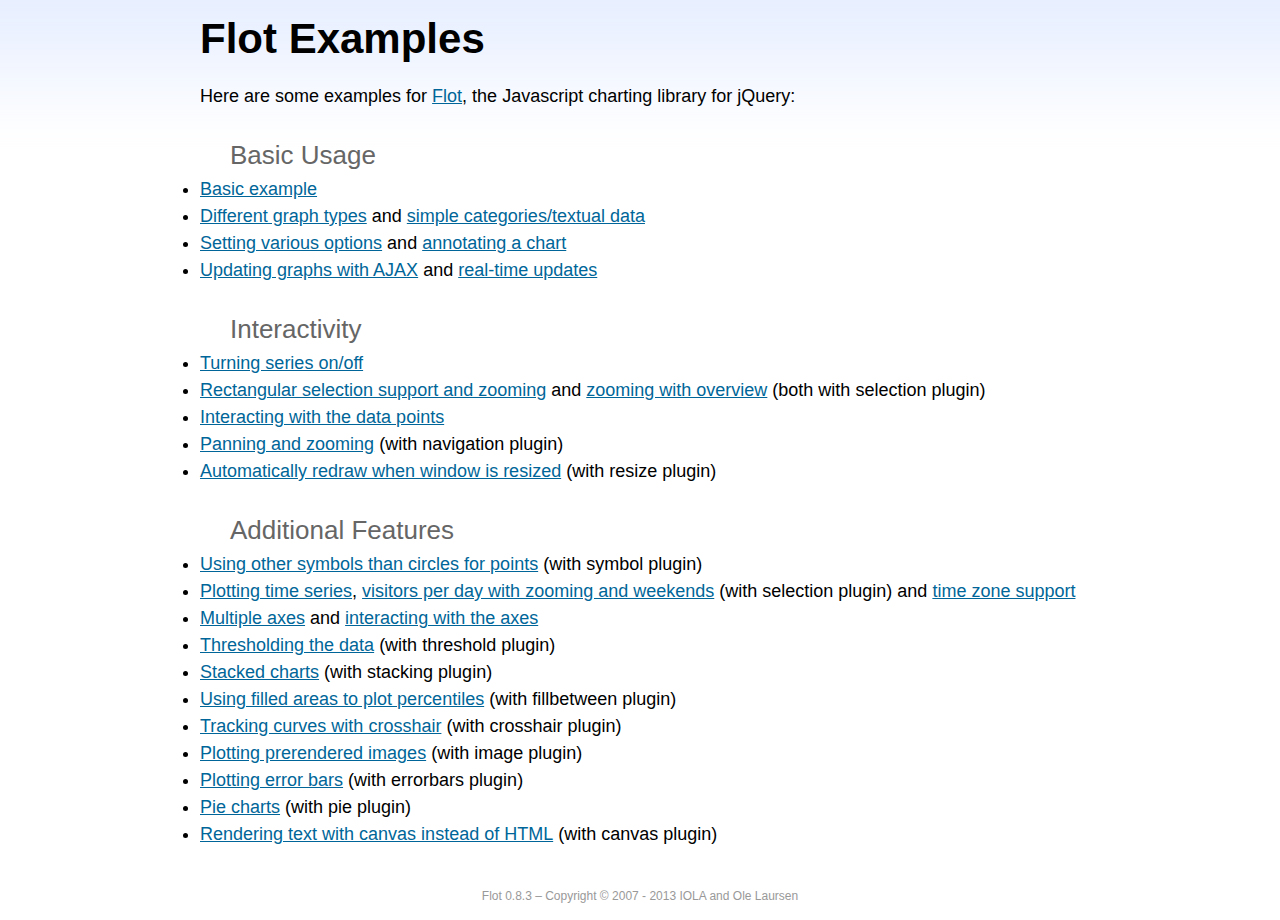
<file: plugins/bower_components/flot/examples/index.html>
<!DOCTYPE html PUBLIC "-//W3C//DTD HTML 4.01//EN" "http://www.w3.org/TR/html4/strict.dtd">
<html>
<head>
	<meta http-equiv="Content-Type" content="text/html; charset=utf-8">
	<title>Flot Examples</title>
	<link href="examples.css" rel="stylesheet" type="text/css">
	<style>

	h3 {
		margin-top: 30px;
		margin-bottom: 5px;
	}

	</style>
	<script language="javascript" type="text/javascript" src="../jquery.js"></script>
	<script language="javascript" type="text/javascript" src="../jquery.flot.js"></script>
	<script type="text/javascript">

	$(function() {

		// Add the Flot version string to the footer

		$("#footer").prepend("Flot " + $.plot.version + " &ndash; ");
	});

	</script>
</head>
<body>

	<div id="header">
		<h2>Flot Examples</h2>
	</div>

	<div id="content">

		<p>Here are some examples for <a href="http://www.flotcharts.org">Flot</a>, the Javascript charting library for jQuery:</p>

		<h3>Basic Usage</h3>

		<ul>
			<li><a href="basic-usage/index.html">Basic example</a></li>
			<li><a href="series-types/index.html">Different graph types</a> and <a href="categories/index.html">simple categories/textual data</a></li>
			<li><a href="basic-options/index.html">Setting various options</a> and <a href="annotating/index.html">annotating a chart</a></li>
			<li><a href="ajax/index.html">Updating graphs with AJAX</a> and <a href="realtime/index.html">real-time updates</a></li>
		</ul>

		<h3>Interactivity</h3>

		<ul>
			<li><a href="series-toggle/index.html">Turning series on/off</a></li>
			<li><a href="selection/index.html">Rectangular selection support and zooming</a> and <a href="zooming/index.html">zooming with overview</a> (both with selection plugin)</li>
			<li><a href="interacting/index.html">Interacting with the data points</a></li>
			<li><a href="navigate/index.html">Panning and zooming</a> (with navigation plugin)</li>
			<li><a href="resize/index.html">Automatically redraw when window is resized</a> (with resize plugin)</li>
		</ul>

		<h3>Additional Features</h3>

		<ul>
			<li><a href="symbols/index.html">Using other symbols than circles for points</a> (with symbol plugin)</li>
			<li><a href="axes-time/index.html">Plotting time series</a>, <a href="visitors/index.html">visitors per day with zooming and weekends</a> (with selection plugin) and <a href="axes-time-zones/index.html">time zone support</a></li>
			<li><a href="axes-multiple/index.html">Multiple axes</a> and <a href="axes-interacting/index.html">interacting with the axes</a></li>
			<li><a href="threshold/index.html">Thresholding the data</a> (with threshold plugin)</li>
			<li><a href="stacking/index.html">Stacked charts</a> (with stacking plugin)</li>
			<li><a href="percentiles/index.html">Using filled areas to plot percentiles</a> (with fillbetween plugin)</li>
			<li><a href="tracking/index.html">Tracking curves with crosshair</a> (with crosshair plugin)</li>
			<li><a href="image/index.html">Plotting prerendered images</a> (with image plugin)</li>
			<li><a href="series-errorbars/index.html">Plotting error bars</a> (with errorbars plugin)</li>
			<li><a href="series-pie/index.html">Pie charts</a> (with pie plugin)</li>
			<li><a href="canvas/index.html">Rendering text with canvas instead of HTML</a> (with canvas plugin)</li>
		</ul>

	</div>

	<div id="footer">
		Copyright &copy; 2007 - 2013 IOLA and Ole Laursen
	</div>

</body>
</html>
</file>
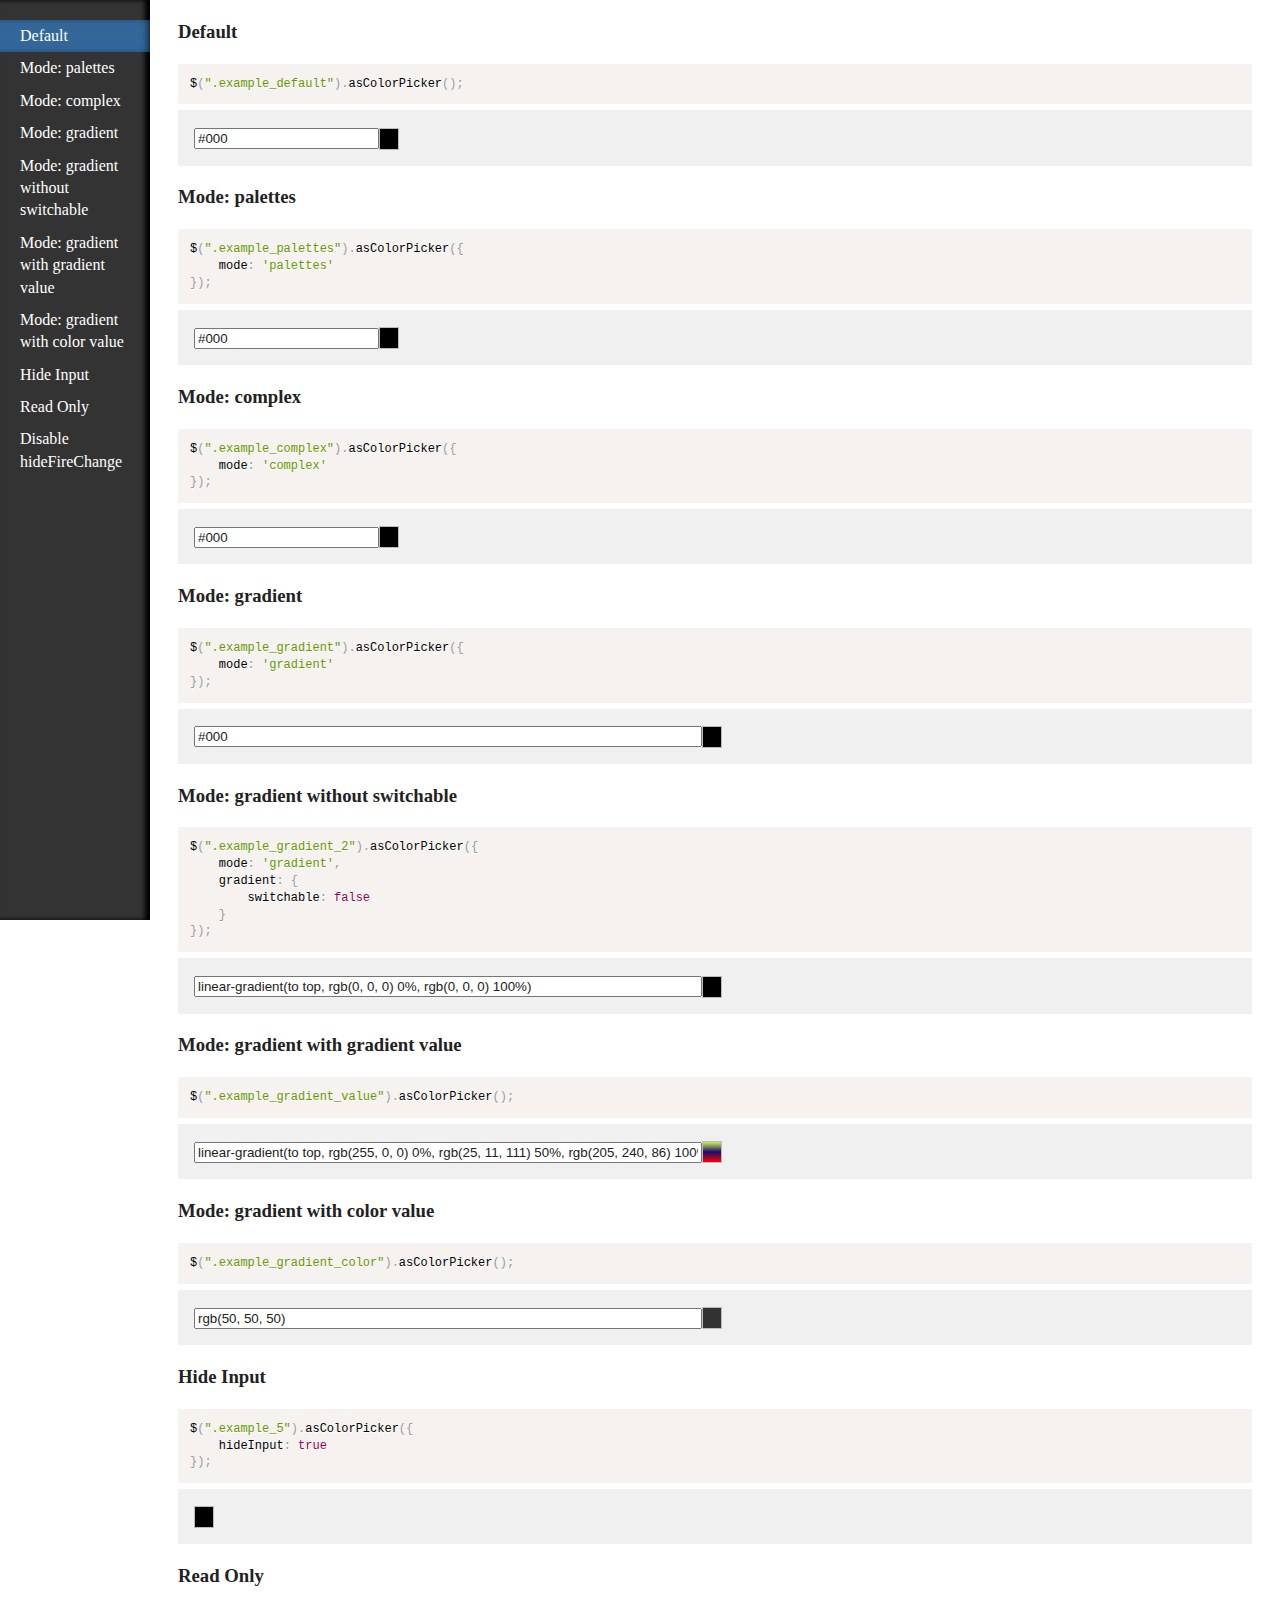
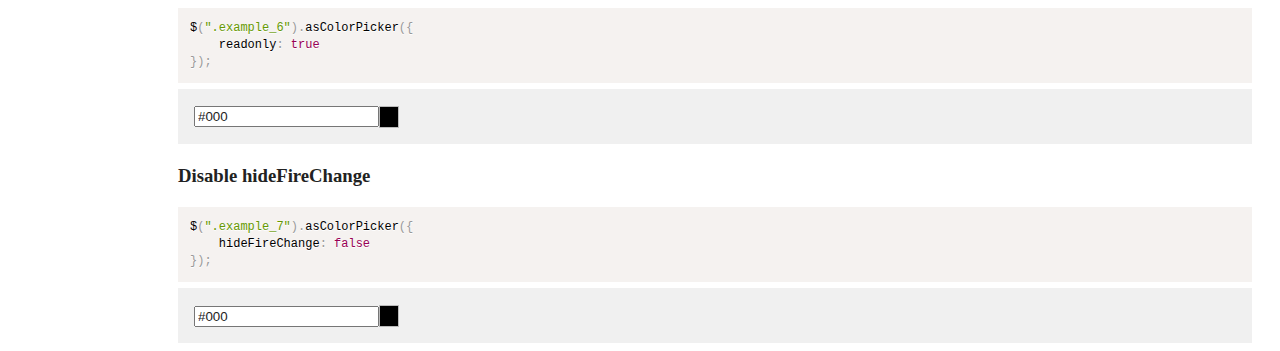
<file: plugins/bower_components/jquery-asColorPicker-master/demo/index.html>
<!DOCTYPE html>  
<!--[if lt IE 7]>      <html class="no-js lt-ie9 lt-ie8 lt-ie7"> <![endif]-->
<!--[if IE 7]>         <html class="no-js lt-ie9 lt-ie8"> <![endif]-->
<!--[if IE 8]>         <html class="no-js lt-ie9"> <![endif]-->
<!--[if gt IE 8]><!--> <html class="no-js"> <!--<![endif]-->
    <head>
        <meta charset="utf-8">
        <meta http-equiv="X-UA-Compatible" content="IE=edge,chrome=1">
        <title>asColorPicker</title>
        <meta name="description" content="">
        <meta name="viewport" content="width=device-width">

        <link rel="stylesheet" href="css/prism.css">
        <link rel="stylesheet" href="css/main.css">       
        <link rel="stylesheet" href="../css/asColorPicker.css">

        <script src="../libs/jquery.min.js"></script>
        <script src="js/jquery.toc.js"></script>
        <script src="js/prism.js"></script>

        <script src="../libs/jquery-asColor.js"></script>
		<script src="../libs/jquery-asGradient.js"></script>
        <script src="../src/core.js"></script>
        <script src="../src/trigger.js"></script>
        <script src="../src/alpha.js"></script>
        <script src="../src/buttons.js"></script>
        <script src="../src/gradient.js"></script>
        <script src="../src/hue.js"></script>
        <script src="../src/buttons.js"></script>
        <script src="../src/hex.js"></script>
        <script src="../src/info.js"></script>
        <script src="../src/keyboard.js"></script>
        <script src="../src/palettes.js"></script>
        <script src="../src/preview.js"></script>
        <script src="../src/saturation.js"></script>
        <script src="../src/clear.js"></script>
    </head>
<body>
<!--[if lt IE 7]>
    <p class="chromeframe">You are using an outdated browser. <a href="http://browsehappy.com/">Upgrade your browser today</a> or <a href="http://www.google.com/chromeframe/?redirect=true">install Google Chrome Frame</a> to better experience this site.</p>
<![endif]-->

<div id="toc"></div>
<div id="wrapper">
    <section>
        <h3>Default</h3>
        <pre class="has-example"><code class="language-javascript">
$(".example_default").asColorPicker();
        </code></pre>
        <div class="example">
            <input type='text' class="example_default" value="#000" />                
            <script>
                $(document).ready(function() {
                    $(".example_default").asColorPicker();
                });
            </script>
        </div>
    </section>

    <section>
        <h3>Mode: palettes</h3>
        <pre class="has-example"><code class="language-javascript">
$(".example_palettes").asColorPicker({
    mode: 'palettes'
});
        </code></pre>
        <div class="example">
            <input type='text' class="example_palettes" data-mode="palettes" value="#000" />                
            <script>
                $(document).ready(function() {
                    $(".example_palettes").asColorPicker();
                });
            </script>
        </div>
    </section>

    <section>
        <h3>Mode: complex</h3>
        <pre class="has-example"><code class="language-javascript">
$(".example_complex").asColorPicker({
    mode: 'complex'
});
        </code></pre>
        <div class="example">
            <input type='text' class="example_complex" data-mode="complex" value="#000" />                
            <script>
                $(document).ready(function() {
                    $(".example_complex").asColorPicker();
                });
            </script>
        </div>
    </section>

    <section>
        <h3>Mode: gradient</h3>
        <pre class="has-example"><code class="language-javascript">
$(".example_gradient").asColorPicker({
    mode: 'gradient'
});
        </code></pre>
        <div class="example">
            <input type='text' class="example_gradient" data-mode="gradient" value="#000" style="width: 500px" />                
            <script>
                $(document).ready(function() {
                    $(".example_gradient").asColorPicker();
                });
            </script>
        </div>
    </section>

    <section>
        <h3>Mode: gradient without switchable</h3>
        <pre class="has-example"><code class="language-javascript">
$(".example_gradient_2").asColorPicker({
    mode: 'gradient',
    gradient: {
        switchable: false
    }
});
        </code></pre>
        <div class="example">
            <input type='text' class="example_gradient_2" data-mode="gradient" value="#000" style="width: 500px" />                
            <script>
                $(document).ready(function() {
                    $(".example_gradient_2").asColorPicker({
                        gradient: {
                            switchable: false
                        }
                    });
                });
            </script>
        </div>
    </section>

    <section>
        <h3>Mode: gradient with gradient value</h3>
        <pre class="has-example"><code class="language-javascript">
$(".example_gradient_value").asColorPicker();
        </code></pre>
        <div class="example">
            <input type='text' class="example_gradient_value" data-mode="gradient" value="linear-gradient(0deg,#ff0000 0%,rgba(25,11,111,1) 50%,rgba(205,240,86,1) 100%)" style="width: 500px" />                
            <script>
                $(document).ready(function() {
                    $(".example_gradient_value").asColorPicker();
                });
            </script>
        </div>
    </section>

    <section>
        <h3>Mode: gradient with color value</h3>
        <pre class="has-example"><code class="language-javascript">
$(".example_gradient_color").asColorPicker();
        </code></pre>
        <div class="example">
            <input type='text' class="example_gradient_color" data-mode="gradient" value="rgb(50, 50, 50)" style="width: 500px" />                
            <script>
                $(document).ready(function() {
                    $(".example_gradient_color").asColorPicker();
                });
            </script>
        </div>
    </section>


    <section>
        <h3>Hide Input</h3>
        <pre class="has-example"><code class="language-javascript">
$(".example_5").asColorPicker({
    hideInput: true
});
        </code></pre>
        <div class="example">
            <input type='text' class="example_5" value="#000" />                
            <script>
                $(document).ready(function() {
                    $(".example_5").asColorPicker({
                        hideInput: true
                    });
                });
            </script>
        </div>
    </section>

    <section>
        <h3>Read Only</h3>
        <pre class="has-example"><code class="language-javascript">
$(".example_6").asColorPicker({
    readonly: true
});
        </code></pre>
        <div class="example">
            <input type='text' class="example_6" value="#000" />                
            <script>
                $(document).ready(function() {
                    $(".example_6").asColorPicker({
                        readonly: true
                    });
                });
            </script>
        </div>
    </section>
    <section>
        <h3>Disable hideFireChange</h3>
        <pre class="has-example"><code class="language-javascript">
$(".example_7").asColorPicker({
    hideFireChange: false
});
        </code></pre>
        <div class="example">
            <input type='text' class="example_7" value="#000" />                
            <script>
                $(document).ready(function() {
                    $(".example_7").asColorPicker({
                        hideFireChange: false
                    });
                });
            </script>
        </div>
    </section>
</div>

<script>
(function(){
    $('#toc').toc();
    })();
</script>
</body>
</html>
</file>
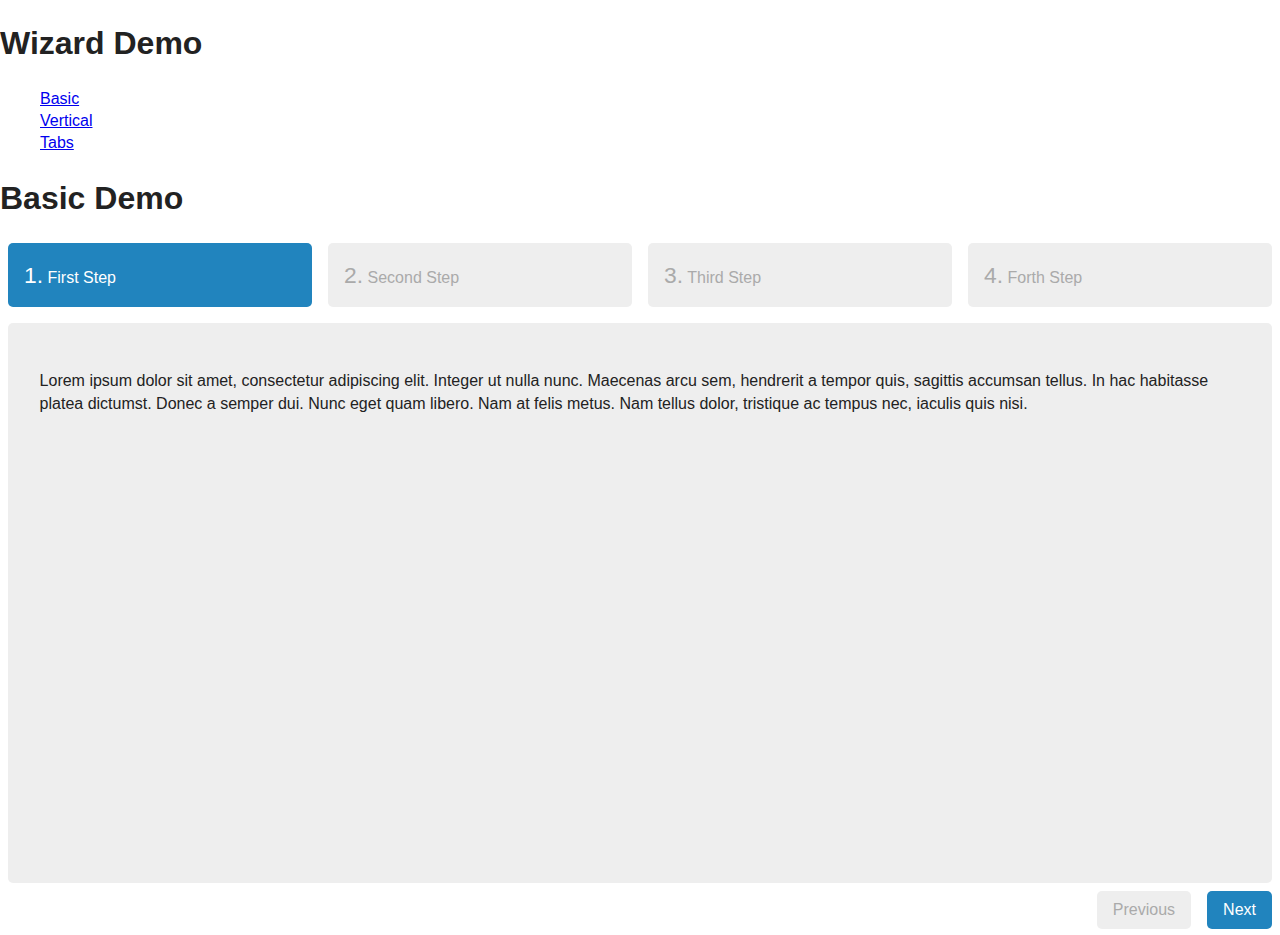
<file: plugins/bower_components/jquery-steps-master/demo/index.html>
﻿<!DOCTYPE html>
<!--[if lt IE 7]>      <html class="no-js lt-ie9 lt-ie8 lt-ie7"> <![endif]-->
<!--[if IE 7]>         <html class="no-js lt-ie9 lt-ie8"> <![endif]-->
<!--[if IE 8]>         <html class="no-js lt-ie9"> <![endif]-->
<!--[if gt IE 8]><!--> <html class="no-js"> <!--<![endif]-->
    <head>
        <meta charset="utf-8">
        <meta http-equiv="X-UA-Compatible" content="IE=edge,chrome=1">
        <title>jQeury.steps Demos</title>
        <meta name="description" content="">
        <meta name="viewport" content="width=device-width">
        <link rel="stylesheet" href="css/normalize.css">
        <link rel="stylesheet" href="css/main.css">
        <link rel="stylesheet" href="css/jquery.steps.css">
        <script src="../lib/modernizr-2.6.2.min.js"></script>
        <script src="../lib/jquery-1.9.1.min.js"></script>
        <script src="../lib/jquery.cookie-1.3.1.js"></script>
        <script src="../build/jquery.steps.js"></script>
    </head>
    <body>
        <!--[if lt IE 7]>
            <p class="chromeframe">You are using an <strong>outdated</strong> browser. Please <a href="http://browsehappy.com/">upgrade your browser</a> or <a href="http://www.google.com/chromeframe/?redirect=true">activate Google Chrome Frame</a> to improve your experience.</p>
        <![endif]-->

        <header>
            <h1>Wizard Demo</h1>
            <nav>
                <ul>
                    <li><a href="index.html">Basic</a></li>
                    <li><a href="vertical.html">Vertical</a></li>
                    <li><a href="tabs.html">Tabs</a></li>
                </ul>
            </nav>
        </header>

        <div class="content">
            <h1>Basic Demo</h1>

            <script>
                $(function ()
                {
                    $("#wizard").steps({
                        headerTag: "h2",
                        bodyTag: "section",
                        transitionEffect: "slideLeft"
                    });
                });
            </script>

            <div id="wizard">
                <h2>First Step</h2>
                <section>
                    <p>Lorem ipsum dolor sit amet, consectetur adipiscing elit. Integer ut nulla nunc. Maecenas arcu sem, hendrerit a tempor quis, 
                        sagittis accumsan tellus. In hac habitasse platea dictumst. Donec a semper dui. Nunc eget quam libero. Nam at felis metus. 
                        Nam tellus dolor, tristique ac tempus nec, iaculis quis nisi.</p>
                </section>

                <h2>Second Step</h2>
                <section>
                    <p>Donec mi sapien, hendrerit nec egestas a, rutrum vitae dolor. Nullam venenatis diam ac ligula elementum pellentesque. 
                        In lobortis sollicitudin felis non eleifend. Morbi tristique tellus est, sed tempor elit. Morbi varius, nulla quis condimentum 
                        dictum, nisi elit condimentum magna, nec venenatis urna quam in nisi. Integer hendrerit sapien a diam adipiscing consectetur. 
                        In euismod augue ullamcorper leo dignissim quis elementum arcu porta. Lorem ipsum dolor sit amet, consectetur adipiscing elit. 
                        Vestibulum leo velit, blandit ac tempor nec, ultrices id diam. Donec metus lacus, rhoncus sagittis iaculis nec, malesuada a diam. 
                        Donec non pulvinar urna. Aliquam id velit lacus.</p>
                </section>

                <h2>Third Step</h2>
                <section>
                    <p>Morbi ornare tellus at elit ultrices id dignissim lorem elementum. Sed eget nisl at justo condimentum dapibus. Fusce eros justo, 
                        pellentesque non euismod ac, rutrum sed quam. Ut non mi tortor. Vestibulum eleifend varius ullamcorper. Aliquam erat volutpat. 
                        Donec diam massa, porta vel dictum sit amet, iaculis ac massa. Sed elementum dui commodo lectus sollicitudin in auctor mauris 
                        venenatis.</p>
                </section>

                <h2>Forth Step</h2>
                <section>
                    <p>Quisque at sem turpis, id sagittis diam. Suspendisse malesuada eros posuere mauris vehicula vulputate. Aliquam sed sem tortor. 
                        Quisque sed felis ut mauris feugiat iaculis nec ac lectus. Sed consequat vestibulum purus, imperdiet varius est pellentesque vitae. 
                        Suspendisse consequat cursus eros, vitae tempus enim euismod non. Nullam ut commodo tortor.</p>
                </section>
            </div>
        </div>
    </body>
</html>
</file>
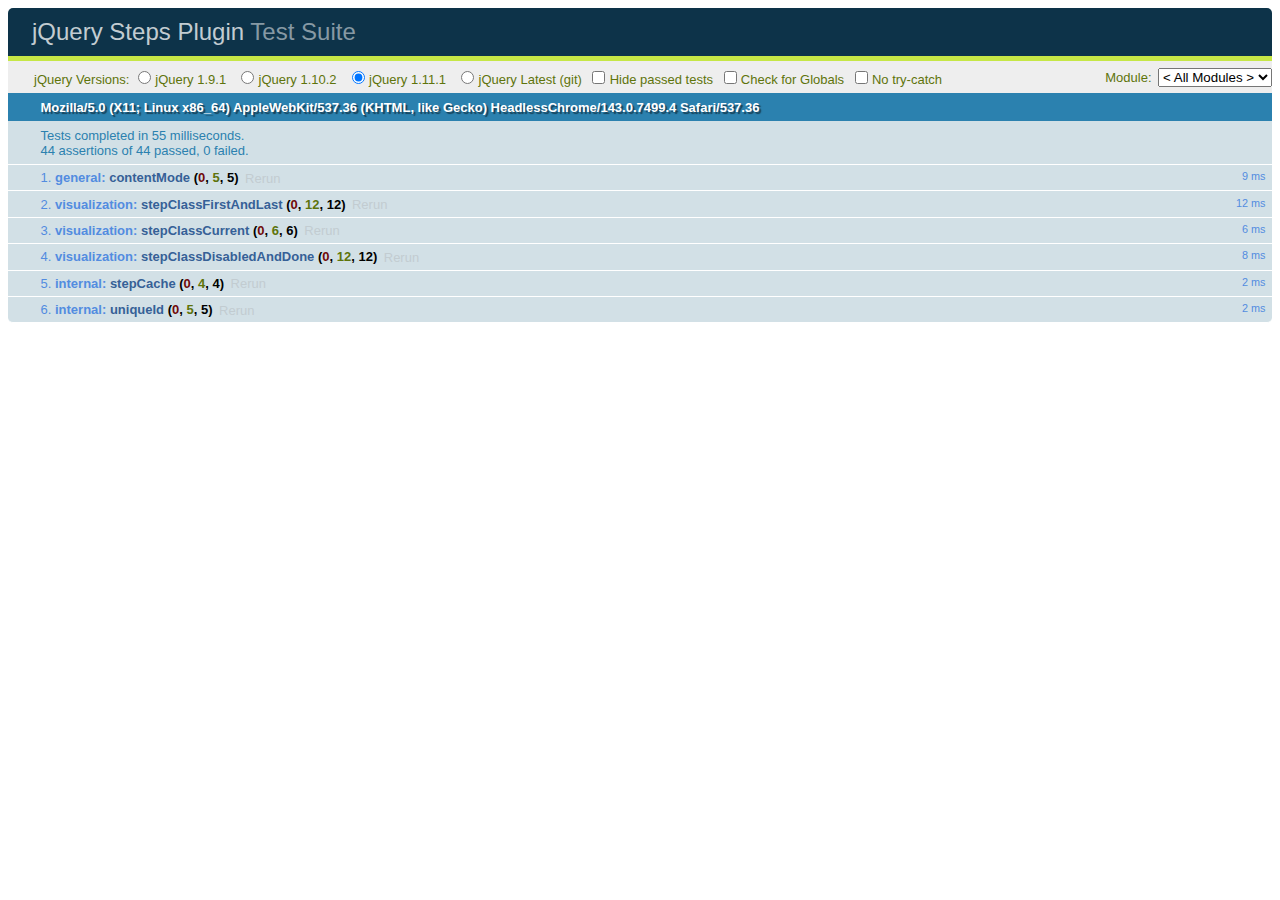
<file: plugins/bower_components/jquery-steps-master/test/index.html>
<!DOCTYPE html>
<html>
	<head>
		<meta charset="utf-8">
		<title>jQuery Steps Test Suite</title>
		<link rel="stylesheet" href="qunit/qunit-1.11.0.css">
	</head>
	<body>
		<h1 id="qunit-header">
			<a href="http://rstaib.github.io/jquery-steps">jQuery Steps Plugin</a> Test Suite
		</h1>
		<div id="qunit-banner"></div>
		<div id="qunit-testrunner-toolbar"><span>jQuery Versions: <input id="version-191" name="version" type="radio" value="1.9.1" /><label for="version-191">jQuery 1.9.1</label>
            <input id="version-1102" name="version" type="radio" value="1.10.2" /><label for="version-1102">jQuery 1.10.2</label>
            <input id="version-1111" name="version" type="radio" value="1.11.1" /><label for="version-1111">jQuery 1.11.1</label>
			<input id="version-latest" name="version" type="radio" value="latest" /><label for="version-latest">jQuery Latest (git)</label></span></div>
		<h2 id="qunit-userAgent"></h2>
		<ol id="qunit-tests"></ol>
		<div id="qunit-fixture">
			<div id="contentModeWithEmptyStringArgument">
				<h1>contentModeWithEmptyStringArgument</h1>
				<div data-mode="">
					<p>contentModeWithEmptyStringArgument</p>
				</div>
			</div>

			<div id="contentModeWithWrongNumberArgument">
				<h1>contentModeWithWrongNumberArgument</h1>
				<div data-mode="3">
					<p>contentModeWithWrongNumberArgument</p>
				</div>
			</div>

			<div id="contentModeWithWrongStringArgument">
				<h1>contentModeWithWrongStringArgument</h1>
				<div data-mode="none">
					<p>contentModeWithWrongStringArgument</p>
				</div>
			</div>

			<div id="contentModeWithNumberArgument">
				<h1>contentModeWithNumberArgument</h1>
				<div data-mode="0">
					<p>contentModeWithNumberArgument</p>
				</div>
			</div>

			<div id="contentModeWithStringArgument">
				<h1>contentModeWithStringArgument</h1>
				<div data-mode="html">
					<p>contentModeWithStringArgument</p>
				</div>
			</div>
		</div>
		<script src="qunit/qunit-1.11.0.js"></script>
		<script src="tests.js"></script>
		<script src="jquery.js"></script>
		<script src="../build/jquery.steps.js"></script>
		<script src="../src/privates.js"></script>
		<script src="../src/enums.js"></script>
		<script src="../src/model.js"></script>
		<script src="../src/defaults.js"></script>
		<script>
			$(function ()
			{
				$("input[name='version']").click(function ()
				{
					location.href = "?version=" + $(this).val();
				});

				var versionPattern = /^[\?|\&]{1}version=(\d{1,2}\.\d{1,2}\.\d{1,2}|latest)/,
					version = versionPattern.exec(location.search),
					defaultVersion = "1.11.1";

				if (version != null && version.length > 0)
				{
					version = version[1];
				}
				else
				{
					version = defaultVersion;
				}

				$("input[value='" + version + "']").attr("checked", "checked");
			});
		</script>
	</body>
</html>
</file>
<file: plugins/bower_components/flot/examples/examples.css>
* {	padding: 0; margin: 0; vertical-align: top; }

body {
	background: url(background.png) repeat-x;
	font: 18px/1.5em "proxima-nova", Helvetica, Arial, sans-serif;
}

a {	color: #069; }
a:hover { color: #28b; }

h2 {
	margin-top: 15px;
	font: normal 32px "omnes-pro", Helvetica, Arial, sans-serif;
}

h3 {
	margin-left: 30px;
	font: normal 26px "omnes-pro", Helvetica, Arial, sans-serif;
	color: #666;
}

p {
	margin-top: 10px;
}

button {
	font-size: 18px;
	padding: 1px 7px;
}

input {
	font-size: 18px;
}

input[type=checkbox] {
	margin: 7px;
}

#header {
	position: relative;
	width: 900px;
	margin: auto;
}

#header h2 {
	margin-left: 10px;
	vertical-align: middle;
	font-size: 42px;
	font-weight: bold;
	text-decoration: none;
	color: #000;
}

#content {
	width: 880px;
	margin: 0 auto;
	padding: 10px;
}

#footer {
	margin-top: 25px;
	margin-bottom: 10px;
	text-align: center;
	font-size: 12px;
	color: #999;
}

.demo-container {
	box-sizing: border-box;
	width: 850px;
	height: 450px;
	padding: 20px 15px 15px 15px;
	margin: 15px auto 30px auto;
	border: 1px solid #ddd;
	background: #fff;
	background: linear-gradient(#f6f6f6 0, #fff 50px);
	background: -o-linear-gradient(#f6f6f6 0, #fff 50px);
	background: -ms-linear-gradient(#f6f6f6 0, #fff 50px);
	background: -moz-linear-gradient(#f6f6f6 0, #fff 50px);
	background: -webkit-linear-gradient(#f6f6f6 0, #fff 50px);
	box-shadow: 0 3px 10px rgba(0,0,0,0.15);
	-o-box-shadow: 0 3px 10px rgba(0,0,0,0.1);
	-ms-box-shadow: 0 3px 10px rgba(0,0,0,0.1);
	-moz-box-shadow: 0 3px 10px rgba(0,0,0,0.1);
	-webkit-box-shadow: 0 3px 10px rgba(0,0,0,0.1);
}

.demo-placeholder {
	width: 100%;
	height: 100%;
	font-size: 14px;
	line-height: 1.2em;
}

.legend table {
	border-spacing: 5px;
}
</file>
<file: plugins/bower_components/jquery-asColorPicker-master/demo/css/prism.css>
/**
 * prism.js default theme for JavaScript, CSS and HTML
 * Based on dabblet (http://dabblet.com)
 * @author Lea Verou
 */

code[class*="language-"],
pre[class*="language-"] {
	color: black;
	text-shadow: 0 1px white;
	font-family: Consolas, Monaco, 'Andale Mono', monospace;
	direction: ltr;
	text-align: left;
	white-space: pre;
	word-spacing: normal;
	
	-moz-tab-size: 4;
	-o-tab-size: 4;
	tab-size: 4;
	
	-webkit-hyphens: none;
	-moz-hyphens: none;
	-ms-hyphens: none;
	hyphens: none;
}

/* Code blocks */
pre[class*="language-"] {
	padding: 1em;
	margin: .5em 0;
	overflow: auto;	
}

:not(pre) > code[class*="language-"],
pre[class*="language-"] {
	background: #f5f2f0;
}

/* Inline code */
:not(pre) > code[class*="language-"] {
	padding: .1em;
	border-radius: .3em;
}

.token.comment,
.token.prolog,
.token.doctype,
.token.cdata {
	color: slategray;
}

.token.punctuation {
	color: #999;
}

.namespace {
	opacity: .7;
}

.token.property,
.token.tag,
.token.boolean,
.token.number {
	color: #905;
}

.token.selector,
.token.attr-name,
.token.string {
	color: #690;
}

.token.operator,
.token.entity,
.token.url,
.language-css .token.string,
.style .token.string {
	color: #a67f59;
	background: hsla(0,0%,100%,.5);
}

.token.atrule,
.token.attr-value,
.token.keyword {
	color: #07a;
}


.token.regex,
.token.important {
	color: #e90;
}

.token.important {
	font-weight: bold;
}

.token.entity {
	cursor: help;
}
</file>
<file: plugins/bower_components/jquery-asColorPicker-master/demo/css/main.css>
/*
 * HTML5 Boilerplate
 *
 * What follows is the result of much research on cross-browser styling.
 * Credit left inline and big thanks to Nicolas Gallagher, Jonathan Neal,
 * Kroc Camen, and the H5BP dev community and team.
 */

/* ==========================================================================
   Base styles: opinionated defaults
   ========================================================================== */

html,
button,
input,
select,
textarea {
    color: #222;
}

body {
    font-size: 1em;
    line-height: 1.4;
}

/*
 * Remove text-shadow in selection highlight: h5bp.com/i
 * These selection declarations have to be separate.
 * Customize the background color to match your design.
 */

::-moz-selection {
    background: #b3d4fc;
    text-shadow: none;
}

::selection {
    background: #b3d4fc;
    text-shadow: none;
}

/*
 * A better looking default horizontal rule
 */

hr {
    display: block;
    height: 1px;
    border: 0;
    border-top: 1px solid #ccc;
    margin: 1em 0;
    padding: 0;
}

/*
 * Remove the gap between images and the bottom of their containers: h5bp.com/i/440
 */

img {
    vertical-align: middle;
}

/*
 * Remove default fieldset styles.
 */

fieldset {
    border: 0;
    margin: 0;
    padding: 0;
}

/*
 * Allow only vertical resizing of textareas.
 */

textarea {
    resize: vertical;
}

/* ==========================================================================
   Chrome Frame prompt
   ========================================================================== */

.chromeframe {
    margin: 0.2em 0;
    background: #ccc;
    color: #000;
    padding: 0.2em 0;
}

/* ==========================================================================
   Author's custom styles
   ========================================================================== */
#toc {
    top: 0px;
    left: 0px;
    height: 100%;
    position: fixed;
    background: #333;
    box-shadow: inset -5px 0 5px 0px #000;
    width: 150px;
    padding-top: 20px;
    color: #fff;
}

#toc ul {
    margin: 0;
    padding: 0;
    list-style: none;
}

#toc li {
    padding: 5px 10px;
}

#toc a {
    color: #fff;
    text-decoration: none;
    display: block;
}

#toc .toc-h2 {
    padding-left: 10px;
}

#toc .toc-h3 {
    padding-left: 20px;
}

#toc .toc-active {
    background: #336699;
    box-shadow: inset -5px 0px 10px -5px #000;
}

#wrapper {
    margin: 0 20px 0 170px;
}
code, pre {
    font-size: 12px;
}


.example {
    background-color: #f0f0f0;
    margin-top: 0;
    padding: 1em;
}



/* positons */
.position_tooltip,.show {
    margin: 0.5em;
    background: #ddddff;
    padding: 10px;
    cursor: default;
    float:left;
    width: 100px;
    text-align: center;
}
.show {
    width: auto;
}
.trace {
    width: 200px;
    height: 100px;
}
.positon_wrap {
    overflow: hidden;
}
.position_tooltip:nth-child(3n+1){
    clear:left;
}








/* ==========================================================================
   Helper classes
   ========================================================================== */

/*
 * Image replacement
 */

.ir {
    background-color: transparent;
    border: 0;
    overflow: hidden;
    /* IE 6/7 fallback */
    *text-indent: -9999px;
}

.ir:before {
    content: "";
    display: block;
    width: 0;
    height: 100%;
}

/*
 * Hide from both screenreaders and browsers: h5bp.com/u
 */

.hidden {
    display: none !important;
    visibility: hidden;
}

/*
 * Hide only visually, but have it available for screenreaders: h5bp.com/v
 */

.visuallyhidden {
    border: 0;
    clip: rect(0 0 0 0);
    height: 1px;
    margin: -1px;
    overflow: hidden;
    padding: 0;
    position: absolute;
    width: 1px;
}

/*
 * Extends the .visuallyhidden class to allow the element to be focusable
 * when navigated to via the keyboard: h5bp.com/p
 */

.visuallyhidden.focusable:active,
.visuallyhidden.focusable:focus {
    clip: auto;
    height: auto;
    margin: 0;
    overflow: visible;
    position: static;
    width: auto;
}

/*
 * Hide visually and from screenreaders, but maintain layout
 */

.invisible {
    visibility: hidden;
}

/*
 * Clearfix: contain floats
 *
 * For modern browsers
 * 1. The space content is one way to avoid an Opera bug when the
 *    `contenteditable` attribute is included anywhere else in the document.
 *    Otherwise it causes space to appear at the top and bottom of elements
 *    that receive the `clearfix` class.
 * 2. The use of `table` rather than `block` is only necessary if using
 *    `:before` to contain the top-margins of child elements.
 */

.clearfix:before,
.clearfix:after {
    content: " "; /* 1 */
    display: table; /* 2 */
}

.clearfix:after {
    clear: both;
}

/*
 * For IE 6/7 only
 * Include this rule to trigger hasLayout and contain floats.
 */

.clearfix {
    *zoom: 1;
}

/* ==========================================================================
   EXAMPLE Media Queries for Responsive Design.
   Theses examples override the primary ('mobile first') styles.
   Modify as content requires.
   ========================================================================== */

@media only screen and (min-width: 35em) {
    /* Style adjustments for viewports that meet the condition */
}

@media only screen and (-webkit-min-device-pixel-ratio: 1.5),
       only screen and (min-resolution: 144dpi) {
    /* Style adjustments for high resolution devices */
}

/* ==========================================================================
   Print styles.
   Inlined to avoid required HTTP connection: h5bp.com/r
   ========================================================================== */

@media print {
    * {
        background: transparent !important;
        color: #000 !important; /* Black prints faster: h5bp.com/s */
        box-shadow:none !important;
        text-shadow: none !important;
    }

    a,
    a:visited {
        text-decoration: underline;
    }

    a[href]:after {
        content: " (" attr(href) ")";
    }

    abbr[title]:after {
        content: " (" attr(title) ")";
    }

    /*
     * Don't show links for images, or javascript/internal links
     */

    .ir a:after,
    a[href^="javascript:"]:after,
    a[href^="#"]:after {
        content: "";
    }

    pre,
    blockquote {
        border: 1px solid #999;
        page-break-inside: avoid;
    }

    thead {
        display: table-header-group; /* h5bp.com/t */
    }

    tr,
    img {
        page-break-inside: avoid;
    }

    img {
        max-width: 100% !important;
    }

    @page {
        margin: 0.5cm;
    }

    p,
    h2,
    h3 {
        orphans: 3;
        widows: 3;
    }

    h2,
    h3 {
        page-break-after: avoid;
    }
}
</file>
<file: plugins/bower_components/jquery-asColorPicker-master/css/asColorPicker.css>
.asColorPicker-wrap {
  position: relative;
  display: inline-block;
}
.asColorPicker_hideInput {
  display: none;
}
.asColorPicker_hideInput .asColorPicker-clear {
  display: none;
}
.asColorPicker-dropdown {
  -webkit-user-select: none;
     -moz-user-select: none;
      -ms-user-select: none;
          user-select: none;
  display: none;
  position: absolute;
  z-index: 9999;
}
.asColorPicker-dropdown * {
  margin: 0;
  padding: 0;
}
.asColorPicker_open {
  display: block;
}
.asColorPicker-mask {
  position: fixed;
  top: 0;
  left: 0;
  width: 100%;
  height: 100%;
  z-index: 9998;
}
.asColorPicker-trigger {
  display: inline-block;
  position: relative;
}
.asColorPicker-trigger {
  cursor: pointer;
  width: 18px;
  height: 20px;
  background-image: url('../images/transparent.png');
}
.asColorPicker-trigger span {
  width: 100%;
  height: 100%;
  display: inline-block;
}
.asColorPicker-input,
.asColorPicker-trigger {
  vertical-align: middle;
}
.asColorPicker-clear {
  display: none;
  position: absolute;
  top: 0;
  right: 26px;
  color: #777;
  text-decoration: none;
}
.asColorPicker-clear:after {
  content: 'x';
}
.asColorPicker-wrap:hover .asColorPicker-clear {
  display: inline-block;
}
.asColorPicker-preview {
  float: left;
  list-style: none;
}
.asColorPicker-preview li {
  background-image: url('../images/transparent.png');
  vertical-align: top;
  display: inline-block;
  *display: inline;
  *zoom: 1;
}
.asColorPicker-preview li span {
  height: 100%;
  display: block;
}
.asColorPicker-preview-previous {
  cursor: pointer;
}
.asColorPicker-palettes ul {
  display: block;
}
.asColorPicker-palettes ul:before,
.asColorPicker-palettes ul:after {
  content: "";
  display: table;
}
.asColorPicker-palettes ul:after {
  clear: both;
}
.asColorPicker-palettes li {
  background-image: url('../images/transparent.png');
  display: block;
  float: left;
  text-indent: 100%;
  white-space: nowrap;
  overflow: hidden;
  cursor: pointer;
}
.asColorPicker-palettes li span {
  height: 100%;
  display: block;
}
.asColorPicker-saturation {
  clear: both;
  position: relative;
  display: inline-block;
  *display: inline;
  *zoom: 1;
  width: 175px;
  height: 175px;
  background-image: url("../images/saturation.png");
}
.asColorPicker-saturation i {
  position: absolute;
}
.asColorPicker-hue,
.asColorPicker-alpha {
  cursor: pointer;
  position: relative;
  display: inline-block;
  *display: inline;
  *zoom: 1;
  width: 20px;
  height: 175px;
}
.asColorPicker-hue i,
.asColorPicker-alpha i {
  position: absolute;
  cursor: row-resize;
}
.asColorPicker-hue {
  background-image: url('../images/hue.png');
}
.asColorPicker-alpha {
  background-image: url('../images/alpha.png');
}
.asColorPicker-buttons a,
.asColorPicker-gradient-control a {
  text-decoration: none;
  cursor: pointer;
}
.asColorPicker-gradient {
  display: none;
}
.asColorPicker-gradient_enable {
  display: block;
}
.asColorPicker-gradient-preview {
  float: left;
  height: 20px;
}
.asColorPicker-gradient-markers {
  position: relative;
  width: 100%;
}
.asColorPicker-gradient-marker {
  position: absolute;
  outline: none;
}
.asColorPicker-gradient-wheel {
  float: left;
  position: relative;
  border: 1px solid #bbbbbb;
  border-radius: 100%;
  width: 20px;
  height: 20px;
}
.asColorPicker-gradient-wheel i {
  width: 3px;
  height: 3px;
  position: absolute;
  border-radius: 100%;
}
.asColorPicker-gradient-angle {
  float: left;
}
.asColorPicker-dropdown {
  background: #fefefe;
  padding: 10px;
  border: 1px solid #bbbbbb;
  min-width: 205px;
  max-width: 235px;
}
[data-mode="palettes"] .asColorPicker-dropdown {
  min-width: auto;
  max-width: auto;
}
.asColorPicker-trigger {
  border: 1px solid #bbbbbb;
}
.asColorPicker-saturation {
  -webkit-box-shadow: inset 0 0 0 1px rgba(0, 0, 0, 0.05);
          box-shadow: inset 0 0 0 1px rgba(0, 0, 0, 0.05);
}
.asColorPicker-saturation i {
  width: 5px;
  height: 5px;
  margin-left: -2px;
  margin-top: -2px;
  border-radius: 100%;
  border: 2px
			solid #fff;
}
.asColorPicker-hue,
.asColorPicker-alpha {
  margin-left: 10px;
  -webkit-box-shadow: inset 0 0 0 1px rgba(0, 0, 0, 0.05);
          box-shadow: inset 0 0 0 1px rgba(0, 0, 0, 0.05);
}
.asColorPicker-hue i,
.asColorPicker-alpha i {
  width: 20px;
  height: 2px;
  margin-top: -2px;
  left: -2px;
  border: 2px solid #fff;
}
.asColorPicker-preview {
  position: relative;
  height: 33px;
  margin-bottom: 10px;
  margin-right: 10px;
}
.asColorPicker-preview:after {
  position: absolute;
  top: 0;
  left: 0;
  width: 100%;
  height: 100%;
  -webkit-box-shadow: inset 0 0 0 1px rgba(0, 0, 0, 0.05);
          box-shadow: inset 0 0 0 1px rgba(0, 0, 0, 0.05);
  content: '';
  pointer-events: none;
}
.asColorPicker-preview li {
  width: 48px;
  height: 33px;
}
.asColorPicker-hex {
  width: 100px;
  border-color: rgba(0, 0, 0, 0.05);
}
.asColorPicker-palettes li {
  width: 21px;
  height: 15px;
  margin-right: 6px;
  margin-bottom: 3px;
}
.asColorPicker-palettes li span {
  -webkit-box-sizing: border-box;
          box-sizing: border-box;
  border: 1px solid rgba(0, 0, 0, 0.05);
}
.asColorPicker-palettes li:nth-child(5n) {
  margin-right: 0;
}
[data-mode="palettes"] .asColorPicker-palettes li:nth-child(5n) {
  margin-right: 6px;
}
.asColorPicker-buttons,
.asColorPicker-gradient-control {
  float: right;
}
.asColorPicker-buttons a,
.asColorPicker-gradient-control a {
  margin-left: 5px;
}
.asColorPicker-gradient {
  margin-top: 10px;
  padding-top: 20px;
  border-top: 1px solid rgba(0, 0, 0, 0.05);
}
.asColorPicker-gradient-preview {
  position: relative;
  width: 160px;
  border: 1px solid rgba(0, 0, 0, 0.05);
}
.asColorPicker-gradient-preview:after {
  position: absolute;
  top: 0;
  left: 0;
  width: 100%;
  height: 100%;
  background-image: url('../images/transparent.png');
  content: '';
  z-index: -1;
}
.asColorPicker-gradient-markers {
  top: -16px;
  width: 160px;
  height: 16px;
  display: block;
  list-style: none;
  margin: 0;
  padding: 0;
}
.asColorPicker-gradient-marker {
  width: 10px;
  height: 10px;
  margin-left: -6px;
  border: 1px solid #bbbbbb;
  background: #fff;
}
.asColorPicker-gradient-marker span {
  display: block;
  width: 100%;
  height: 100%;
}
.asColorPicker-gradient-marker i {
  position: absolute;
  left: 2px;
  bottom: -3px;
  width: 4px;
  height: 4px;
  border: 1px solid transparent;
  border-right-color: rgba(0, 0, 0, 0.05);
  border-bottom-color: rgba(0, 0, 0, 0.05);
  background: #fff;
  -webkit-transform: rotate(45deg);
  -ms-transform: rotate(45deg);
   -o-transform: rotate(45deg);
      transform: rotate(45deg);
}
.asColorPicker-gradient-marker_active {
  border: 2px solid #41a9e5;
  z-index: 1;
}
.asColorPicker-gradient-marker_active i {
  left: 1px;
  border: 2px solid transparent;
  border-right-color: #41a9e5;
  border-bottom-color: #41a9e5;
}
.asColorPicker-gradient-wheel {
  margin-left: 10px;
}
.asColorPicker-gradient-wheel i {
  background-color: #888888;
}
.asColorPicker-gradient-angle {
  margin-left: 10px;
  width: 24px;
}
</file>
<file: plugins/bower_components/jquery-steps-master/demo/css/main.css>
/*
 * HTML5 Boilerplate
 *
 * What follows is the result of much research on cross-browser styling.
 * Credit left inline and big thanks to Nicolas Gallagher, Jonathan Neal,
 * Kroc Camen, and the H5BP dev community and team.
 */

/* ==========================================================================
   Base styles: opinionated defaults
   ========================================================================== */

html,
button,
input,
select,
textarea {
    color: #222;
}

body {
    font-size: 1em;
    line-height: 1.4;
}

/*
 * Remove text-shadow in selection highlight: h5bp.com/i
 * These selection rule sets have to be separate.
 * Customize the background color to match your design.
 */

::-moz-selection {
    background: #b3d4fc;
    text-shadow: none;
}

::selection {
    background: #b3d4fc;
    text-shadow: none;
}

/*
 * A better looking default horizontal rule
 */

hr {
    display: block;
    height: 1px;
    border: 0;
    border-top: 1px solid #ccc;
    margin: 1em 0;
    padding: 0;
}

/*
 * Remove the gap between images and the bottom of their containers: h5bp.com/i/440
 */

img {
    vertical-align: middle;
}

/*
 * Remove default fieldset styles.
 */

fieldset {
    border: 0;
    margin: 0;
    padding: 0;
}

/*
 * Allow only vertical resizing of textareas.
 */

textarea {
    resize: vertical;
}

/* ==========================================================================
   Chrome Frame prompt
   ========================================================================== */

.chromeframe {
    margin: 0.2em 0;
    background: #ccc;
    color: #000;
    padding: 0.2em 0;
}

/* ==========================================================================
   Author's custom styles
   ========================================================================== */

















/* ==========================================================================
   Helper classes
   ========================================================================== */

/*
 * Image replacement
 */

.ir {
    background-color: transparent;
    border: 0;
    overflow: hidden;
    /* IE 6/7 fallback */
    *text-indent: -9999px;
}

.ir:before {
    content: "";
    display: block;
    width: 0;
    height: 150%;
}

/*
 * Hide from both screenreaders and browsers: h5bp.com/u
 */

.hidden {
    display: none !important;
    visibility: hidden;
}

/*
 * Hide only visually, but have it available for screenreaders: h5bp.com/v
 */

.visuallyhidden {
    border: 0;
    clip: rect(0 0 0 0);
    height: 1px;
    margin: -1px;
    overflow: hidden;
    padding: 0;
    position: absolute;
    width: 1px;
}

/*
 * Extends the .visuallyhidden class to allow the element to be focusable
 * when navigated to via the keyboard: h5bp.com/p
 */

.visuallyhidden.focusable:active,
.visuallyhidden.focusable:focus {
    clip: auto;
    height: auto;
    margin: 0;
    overflow: visible;
    position: static;
    width: auto;
}

/*
 * Hide visually and from screenreaders, but maintain layout
 */

.invisible {
    visibility: hidden;
}

/*
 * Clearfix: contain floats
 *
 * For modern browsers
 * 1. The space content is one way to avoid an Opera bug when the
 *    `contenteditable` attribute is included anywhere else in the document.
 *    Otherwise it causes space to appear at the top and bottom of elements
 *    that receive the `clearfix` class.
 * 2. The use of `table` rather than `block` is only necessary if using
 *    `:before` to contain the top-margins of child elements.
 */

.clearfix:before,
.clearfix:after {
    content: " "; /* 1 */
    display: table; /* 2 */
}

.clearfix:after {
    clear: both;
}

/*
 * For IE 6/7 only
 * Include this rule to trigger hasLayout and contain floats.
 */

.clearfix {
    *zoom: 1;
}

/* ==========================================================================
   EXAMPLE Media Queries for Responsive Design.
   These examples override the primary ('mobile first') styles.
   Modify as content requires.
   ========================================================================== */

@media only screen and (min-width: 35em) {
    /* Style adjustments for viewports that meet the condition */
}

@media print,
       (-o-min-device-pixel-ratio: 5/4),
       (-webkit-min-device-pixel-ratio: 1.25),
       (min-resolution: 120dpi) {
    /* Style adjustments for high resolution devices */
}

/* ==========================================================================
   Print styles.
   Inlined to avoid required HTTP connection: h5bp.com/r
   ========================================================================== */

@media print {
    * {
        background: transparent !important;
        color: #000 !important; /* Black prints faster: h5bp.com/s */
        box-shadow: none !important;
        text-shadow: none !important;
    }

    a,
    a:visited {
        text-decoration: underline;
    }

    a[href]:after {
        content: " (" attr(href) ")";
    }

    abbr[title]:after {
        content: " (" attr(title) ")";
    }

    /*
     * Don't show links for images, or javascript/internal links
     */

    .ir a:after,
    a[href^="javascript:"]:after,
    a[href^="#"]:after {
        content: "";
    }

    pre,
    blockquote {
        border: 1px solid #999;
        page-break-inside: avoid;
    }

    thead {
        display: table-header-group; /* h5bp.com/t */
    }

    tr,
    img {
        page-break-inside: avoid;
    }

    img {
        max-width: 100% !important;
    }

    @page {
        margin: 0.5cm;
    }

    p,
    h2,
    h3 {
        orphans: 3;
        widows: 3;
    }

    h2,
    h3 {
        page-break-after: avoid;
    }
}
</file>
<file: plugins/bower_components/jquery-steps-master/test/qunit/qunit-1.11.0.css>
/**
 * QUnit v1.11.0 - A JavaScript Unit Testing Framework
 *
 * http://qunitjs.com
 *
 * Copyright 2012 jQuery Foundation and other contributors
 * Released under the MIT license.
 * http://jquery.org/license
 */

/** Font Family and Sizes */

#qunit-tests, #qunit-header, #qunit-banner, #qunit-testrunner-toolbar, #qunit-userAgent, #qunit-testresult {
	font-family: "Helvetica Neue Light", "HelveticaNeue-Light", "Helvetica Neue", Calibri, Helvetica, Arial, sans-serif;
}

#qunit-testrunner-toolbar, #qunit-userAgent, #qunit-testresult, #qunit-tests li { font-size: small; }
#qunit-tests { font-size: smaller; }


/** Resets */

#qunit-tests, #qunit-header, #qunit-banner, #qunit-userAgent, #qunit-testresult, #qunit-modulefilter {
	margin: 0;
	padding: 0;
}


/** Header */

#qunit-header {
	padding: 0.5em 0 0.5em 1em;

	color: #8699a4;
	background-color: #0d3349;

	font-size: 1.5em;
	line-height: 1em;
	font-weight: normal;

	border-radius: 5px 5px 0 0;
	-moz-border-radius: 5px 5px 0 0;
	-webkit-border-top-right-radius: 5px;
	-webkit-border-top-left-radius: 5px;
}

#qunit-header a {
	text-decoration: none;
	color: #c2ccd1;
}

#qunit-header a:hover,
#qunit-header a:focus {
	color: #fff;
}

#qunit-testrunner-toolbar label {
	display: inline-block;
	padding: 0 .5em 0 .1em;
}

#qunit-banner {
	height: 5px;
}

#qunit-testrunner-toolbar {
	padding: 0.5em 0 0.5em 2em;
	color: #5E740B;
	background-color: #eee;
	overflow: hidden;
}

#qunit-userAgent {
	padding: 0.5em 0 0.5em 2.5em;
	background-color: #2b81af;
	color: #fff;
	text-shadow: rgba(0, 0, 0, 0.5) 2px 2px 1px;
}

#qunit-modulefilter-container {
	float: right;
}

/** Tests: Pass/Fail */

#qunit-tests {
	list-style-position: inside;
}

#qunit-tests li {
	padding: 0.4em 0.5em 0.4em 2.5em;
	border-bottom: 1px solid #fff;
	list-style-position: inside;
}

#qunit-tests.hidepass li.pass, #qunit-tests.hidepass li.running  {
	display: none;
}

#qunit-tests li strong {
	cursor: pointer;
}

#qunit-tests li a {
	padding: 0.5em;
	color: #c2ccd1;
	text-decoration: none;
}
#qunit-tests li a:hover,
#qunit-tests li a:focus {
	color: #000;
}

#qunit-tests li .runtime {
	float: right;
	font-size: smaller;
}

.qunit-assert-list {
	margin-top: 0.5em;
	padding: 0.5em;

	background-color: #fff;

	border-radius: 5px;
	-moz-border-radius: 5px;
	-webkit-border-radius: 5px;
}

.qunit-collapsed {
	display: none;
}

#qunit-tests table {
	border-collapse: collapse;
	margin-top: .2em;
}

#qunit-tests th {
	text-align: right;
	vertical-align: top;
	padding: 0 .5em 0 0;
}

#qunit-tests td {
	vertical-align: top;
}

#qunit-tests pre {
	margin: 0;
	white-space: pre-wrap;
	word-wrap: break-word;
}

#qunit-tests del {
	background-color: #e0f2be;
	color: #374e0c;
	text-decoration: none;
}

#qunit-tests ins {
	background-color: #ffcaca;
	color: #500;
	text-decoration: none;
}

/*** Test Counts */

#qunit-tests b.counts                       { color: black; }
#qunit-tests b.passed                       { color: #5E740B; }
#qunit-tests b.failed                       { color: #710909; }

#qunit-tests li li {
	padding: 5px;
	background-color: #fff;
	border-bottom: none;
	list-style-position: inside;
}

/*** Passing Styles */

#qunit-tests li li.pass {
	color: #3c510c;
	background-color: #fff;
	border-left: 10px solid #C6E746;
}

#qunit-tests .pass                          { color: #528CE0; background-color: #D2E0E6; }
#qunit-tests .pass .test-name               { color: #366097; }

#qunit-tests .pass .test-actual,
#qunit-tests .pass .test-expected           { color: #999999; }

#qunit-banner.qunit-pass                    { background-color: #C6E746; }

/*** Failing Styles */

#qunit-tests li li.fail {
	color: #710909;
	background-color: #fff;
	border-left: 10px solid #EE5757;
	white-space: pre;
}

#qunit-tests > li:last-child {
	border-radius: 0 0 5px 5px;
	-moz-border-radius: 0 0 5px 5px;
	-webkit-border-bottom-right-radius: 5px;
	-webkit-border-bottom-left-radius: 5px;
}

#qunit-tests .fail                          { color: #000000; background-color: #EE5757; }
#qunit-tests .fail .test-name,
#qunit-tests .fail .module-name             { color: #000000; }

#qunit-tests .fail .test-actual             { color: #EE5757; }
#qunit-tests .fail .test-expected           { color: green;   }

#qunit-banner.qunit-fail                    { background-color: #EE5757; }


/** Result */

#qunit-testresult {
	padding: 0.5em 0.5em 0.5em 2.5em;

	color: #2b81af;
	background-color: #D2E0E6;

	border-bottom: 1px solid white;
}
#qunit-testresult .module-name {
	font-weight: bold;
}

/** Fixture */

#qunit-fixture {
	position: absolute;
	top: -10000px;
	left: -10000px;
	width: 1000px;
	height: 1000px;
}
</file>
